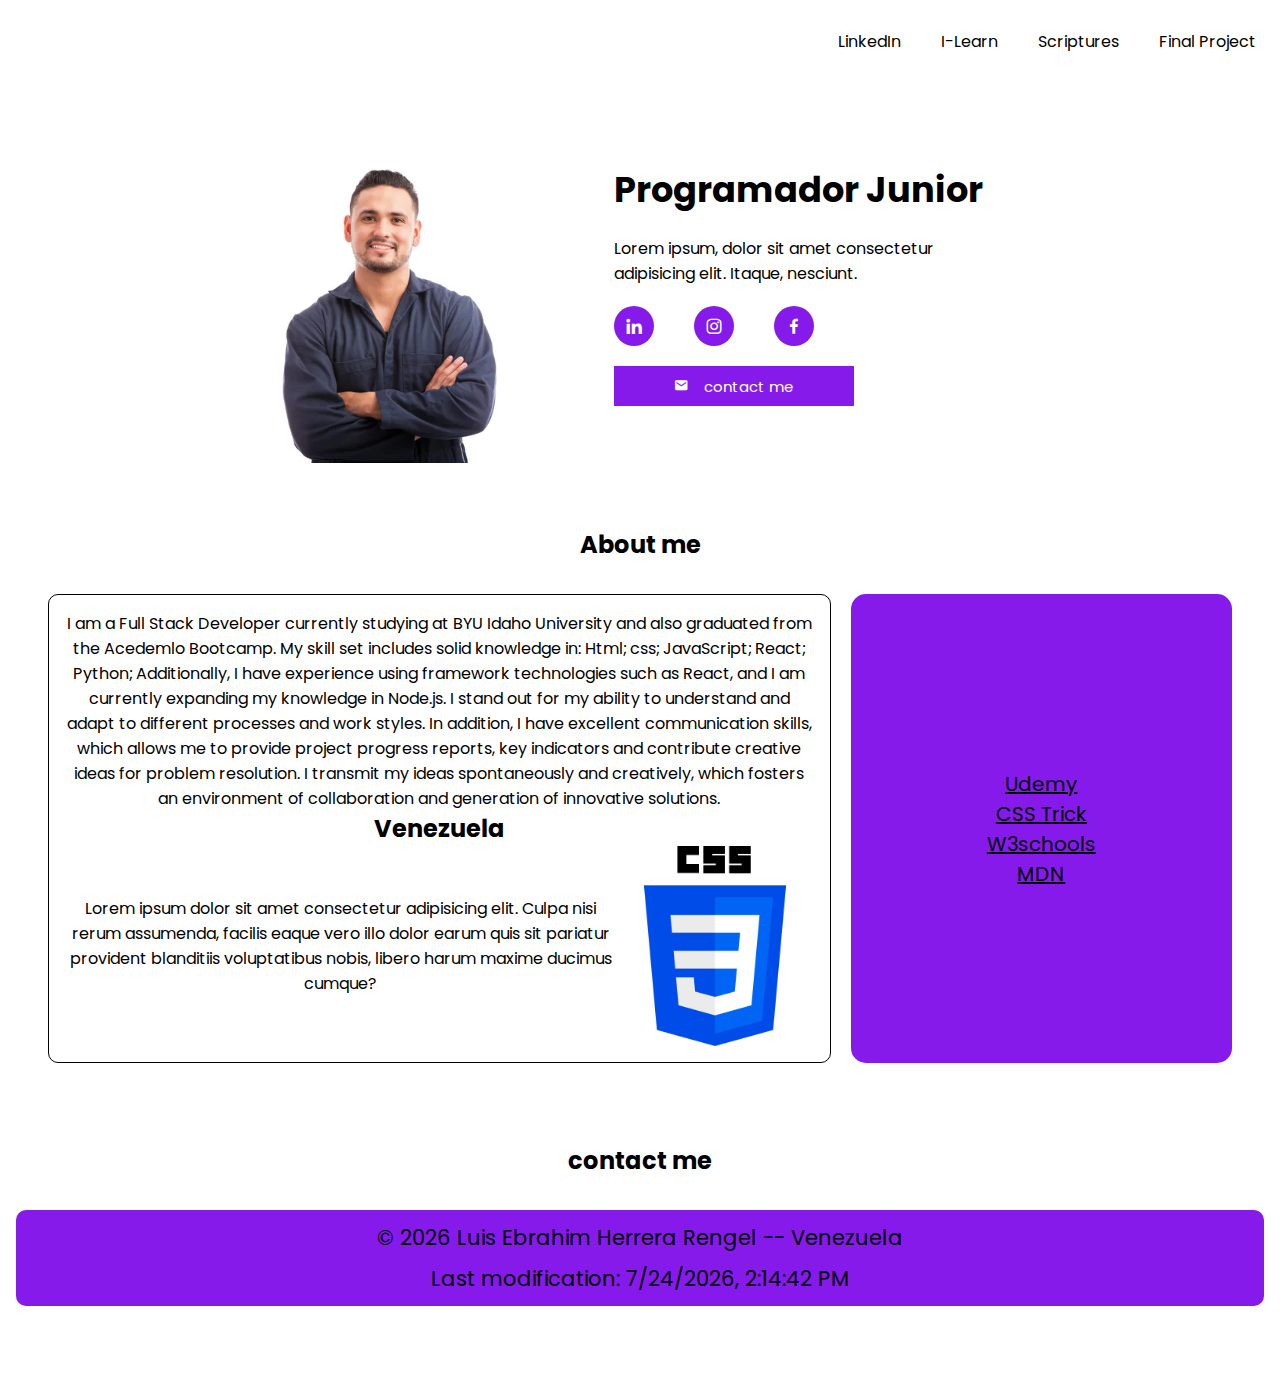
<file: index.html>
<!DOCTYPE html>
<html lang="en">
<head>
    <meta charset="UTF-8">
    <meta http-equiv="X-UA-Compatible" content="IE=edge">
    <meta name="viewport" content="width=device-width, initial-scale=1.0">
    <title>WDD 131 - Dynamic Web Fundamentals - Luis Herrera</title>
    <meta name="description" content="WDD 131 - Dynamic Web Fundamentals, Luis Herrera Rengel "> 
    <link rel="stylesheet" href="styles/base.css">
    <link href='https://unpkg.com/boxicons@2.1.2/css/boxicons.min.css' rel='stylesheet'>
    <script src="scripts/getdates.js" defer></script>
</head>
<body>
    <nav>
        <div id="icon-menu" class="icon-menu icon-menu-show">
            <i class='bx0 bx bx-menu'></i>
        </div>
        <ul id="menu">
            <li><a href="https://www.linkedin.com/in/luis-herrera-864839228/">LinkedIn</a></li>
            <li><a href="https://byui.instructure.com/.">I-Learn</a></li>
            <li><a href="https://www.churchofjesuschrist.org/study/scriptures/bofm/mosiah/2?lang=eng">Scriptures</a></li>
            <li><a href="#expereiencia">Final Project</a></li>
        </ul>
    </nav>

    <header>
        
        <section class="container-header">
            <div class="container-image"></div>
            <div class="container-title">
                <div class="text1">
                    <h1 class="title1">Programador Junior</h1>
                    <p>Lorem ipsum, dolor sit amet consectetur 
                        adipisicing elit. Itaque, nesciunt.
                    </p>
                </div>
                
                <div class="button-container">
                    <div class="circle-images"><i class='bx1 bx bxl-linkedin'></i></div>
                    <div class="circle-images"><i class='bx1 bx bxl-instagram'></i></div>
                    <div class="circle-images"><i class='bx1 bx bxl-facebook'></i></div>
                </div>
                <div class="box-button">
                    <button name="button"><i class='bx2 bx bxs-envelope'></i><a href="">contact me</a></button>
                </div>
            </div>
        </section>
    </header>

    <main>
        <section class="portafolio">
            <h2>About me</h2>
            <div class="container-imagen">
                <div class="images">
                    <div class="boxi1">
                        <p>I am a Full Stack Developer currently studying at BYU Idaho University and also graduated from the Acedemlo Bootcamp.

                            My skill set includes solid knowledge in:
                            Html;
                            css;
                            JavaScript;
                            React;
                            Python;
                            
                            Additionally, I have experience using framework technologies such as React, and I am currently expanding my knowledge in Node.js.
                            
                            I stand out for my ability to understand and adapt to different processes and work styles. In addition, I have excellent communication skills, which allows me to provide project progress reports, key indicators and contribute creative ideas for problem resolution. I transmit my ideas spontaneously and creatively, which fosters an environment of collaboration and generation of innovative solutions.</p>
                    </div>
                    <div class="boxi2">
                        <div class="conte-title">
                            <h2> Venezuela</h2>
                        </div>
                        <div class="conten-main">
                            <div class="conten-text">Lorem ipsum dolor sit amet consectetur adipisicing elit. Culpa nisi rerum assumenda, facilis eaque vero illo dolor earum quis sit pariatur provident blanditiis voluptatibus nobis, libero harum maxime ducimus cumque?</div>
                            <div class="conten-img"></div>
                        </div>
                    </div>
                </div>
                <div class="images1">
                    <ul>
                        <li><a href="https://www.udemy.com/">Udemy</a></li>
                        <li><a href="https://css-tricks.com/">CSS Trick</a></li>
                        <li><a href="https://www.w3schools.com/">W3schools</a></li>
                        <li><a href="https://developer.mozilla.org/es/docs/Web/CSS/border">MDN</a></li>
                      </ul>
                </div>
            </div>
        </section>
    </main>

    <footer>
        <section>
            <h2>contact me</h2>
            <div class="all-contac">
                <div class="copy"></div>
                <div class="copy2"></div>
            </div>

        </section>
    </footer>
</body>
</html>
</file>
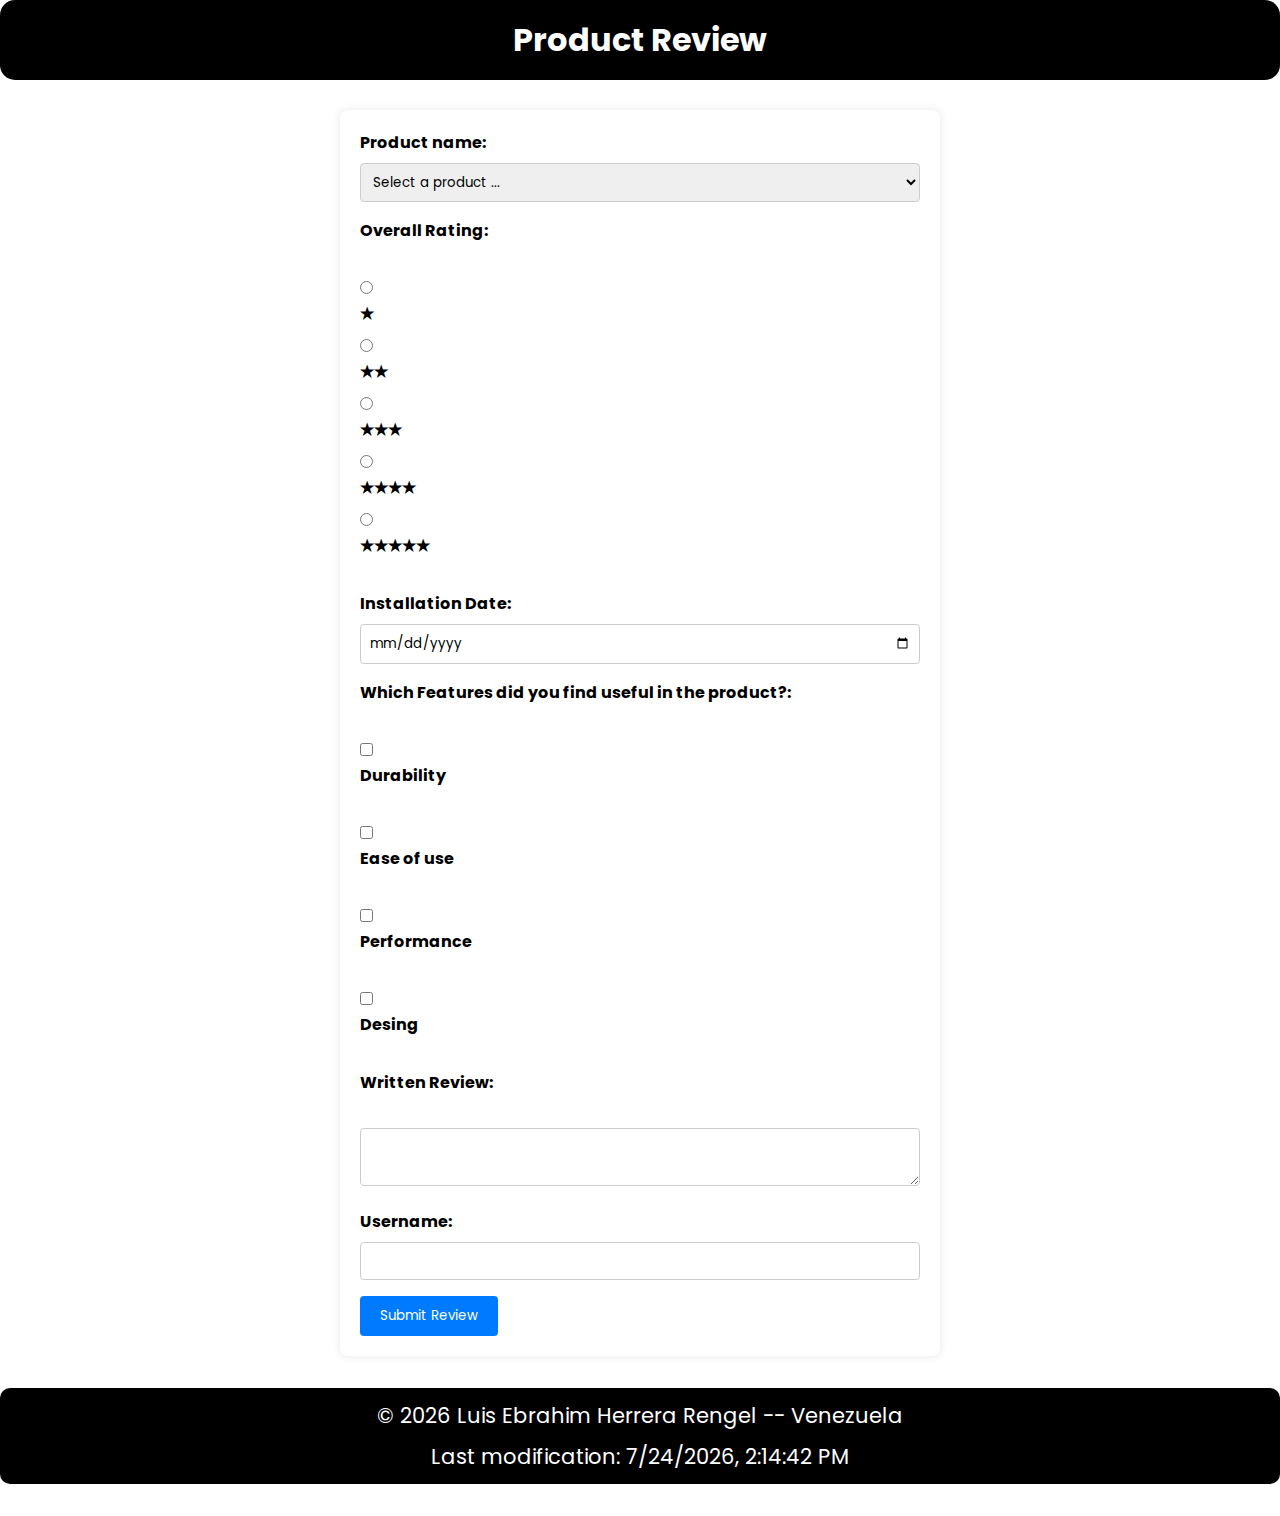
<file: form.html>
<!DOCTYPE html>
<html lang="en">
<head>
    <meta charset="UTF-8">
    <meta name="viewport" content="width=device-width, initial-scale=1.0">
    <title>WDD 131 - Form - Luis Herrera</title>
    <meta name="description" content="WDD 131 - Form, Luis Herrera Rengel ">
    <link rel="stylesheet" href="styles/form.css">
    <script src="scripts/form.js" defer></script>
</head>
<body> 
    <header>
        <h1>Product Review</h1>
    </header>  

    <main>
        <form action="review.html" method="get">
  
            <label for="producto">Product name:</label>
            <select id="producto" name="producto" required>
                <option value="" disabled selected>Select a product ...</option>
            </select>

            <label for="valoracion1">Overall Rating:</label><br>
            <input type="radio" id="valoracion1" name="valoracion" value="1" required>
            <label for="valoracion1">★</label>
            <input type="radio" id="valoracion2" name="valoracion" value="2">
            <label for="valoracion2">★★</label>
            <input type="radio" id="valoracion3" name="valoracion" value="3">
            <label for="valoracion3">★★★</label>
            <input type="radio" id="valoracion4" name="valoracion" value="4">
            <label for="valoracion4">★★★★</label>
            <input type="radio" id="valoracion5" name="valoracion" value="5">
            <label for="valoracion5">★★★★★</label><br>

            <label for="fecha">Installation Date:</label>
            <input type="date" id="fecha" name="fecha" required><br>

            <label>Which Features did you find useful in the product?:</label><br>
            <input type="checkbox" id="feature1" name="features" value="feature1">
            <label for="feature1">Durability</label><br>
            <input type="checkbox" id="feature2" name="features" value="feature2">
            <label for="feature2">Ease of use </label><br>

            <input type="checkbox" id="feature3" name="features" value="feature2">
            <label for="feature3">Performance </label><br>

            <input type="checkbox" id="feature4" name="features" value="feature2">
            <label for="feature4">Desing  </label><br>

            <!-- Add more features as needed -->
            <label for="review">Written Review:</label><br>

            <textarea id="review" name="review"></textarea><br>
            <label for="username">Username:</label>
            <input type="text" id="username" name="username"><br>

            <input type="submit" value="Submit Review">
        </form>
            
    </main>

    <footer>
            <div class="all-contac">
                <div class="copy"></div>
                <div class="copy2"></div>
            </div>
    </footer>
</body>
</html>
</file>
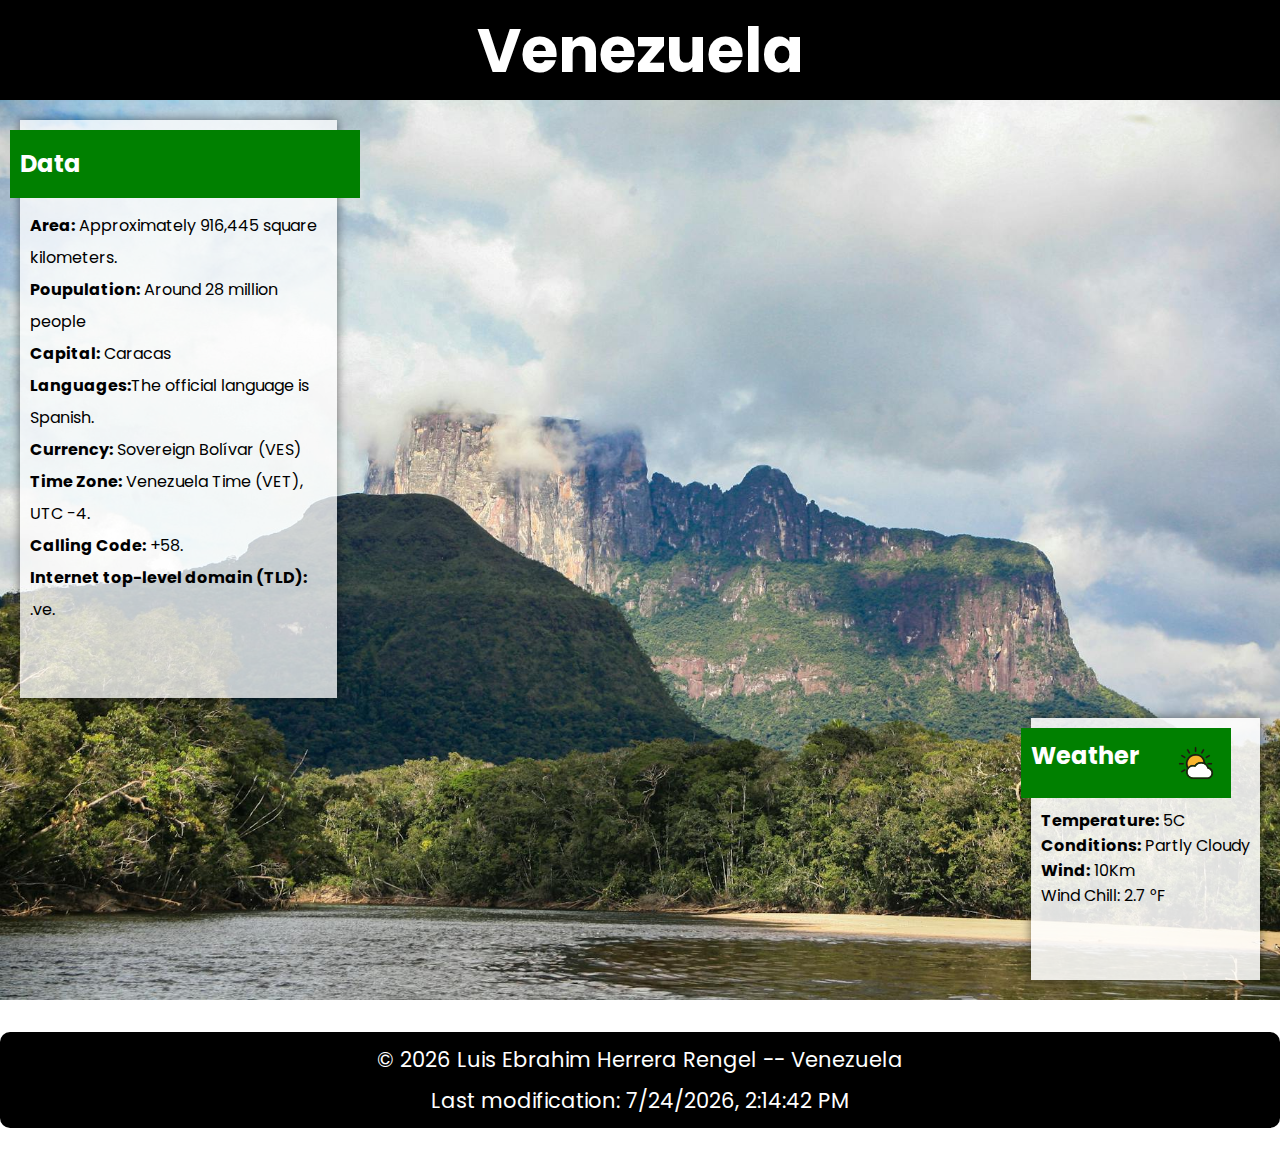
<file: place.html>
<!DOCTYPE html>
<html lang="en">
<head>
    <meta charset="UTF-8">
    <meta name="viewport" content="width=device-width, initial-scale=1.0">
    <title>Place WDD131</title>
    <meta name="description" content="">
    <meta name="author" content="Luis Herrera" />
    <link rel="stylesheet" href="styles/place-large.css">
    <link rel="stylesheet" href="styles/place.css">
    <link href='https://unpkg.com/boxicons@2.1.2/css/boxicons.min.css' rel='stylesheet'>
    <script src="scripts/place.js" defer></script>
</head>
<body>
    <header class="header-background">
        <section class="title">
            <h1>Venezuela</h1>
        </section>

        <picture>
            <source media="(max-width: 1200px)" srcset="pexels-frank-araujo-large">
            <source srcset="medium.jpg" media="(min-width: 800px)">
            <source srcset="small.jpg" media="(min-width: 400px)">
          </picture>
    </header>

    <main>
        <picture>
            <source media="(max-width: 600px)" srcset="images/pexels-frank-araujo-small.jpg">
            <source media="(max-width: 900px)" srcset="images/pexels-frank-araujo-medium.jpg">
            <source srcset="images/pexels-frank-araujo-large.jpg">
            <img class="imagen-background" src="images/pexels-frank-araujo-medium.jpg" alt="Descripción de la imagen">
        </picture>
        
        <section class="container">
            <div class="data">
                <div class="title-data">
                    <h2>Data</h2>
                </div>

                <div class="list-container-data">
                    <ul>
                        <li><span>Area:</span> Approximately 916,445 square kilometers.</li>
                        <li><span>Poupulation:</span> Around 28 million people</li>
                        <li><span>Capital:</span> Caracas</li>
                        <li><span>Languages:</span>The official language is Spanish.</li>
                        <li><span>Currency:</span> Sovereign Bolívar (VES)</li>
                        <li><span>Time Zone:</span> Venezuela Time (VET), UTC -4.</li>
                        <li><span>Calling Code:</span> +58.</li>
                        <li><span>Internet top-level domain (TLD):</span> .ve. </li>
                    </ul>
                </div>
            </div>

            <div class="weather">
                <div class="title-weather">
                    <h2>Weather</h2>
                    <?xml version="1.0" ?><svg class="svg-cli" viewBox="0 0 500 500" xmlns="http://www.w3.org/2000/svg"><defs><style>.cls-1{fill:#f8b62d;}.cls-1,.cls-2{stroke:#231815;stroke-miterlimit:10;}.cls-2,.cls-4{fill:#231815;}.cls-3{fill:#fff;}</style></defs><title/><g data-name="图层 1" id="图层_1"><path class="cls-1" d="M236.75,272.11A82.26,82.26,0,0,1,316,241.64a76.19,76.19,0,0,1,10.36,2.59,82.65,82.65,0,0,0-64.92-68.08C228.11,169.4,193.17,185,175.64,214a83,83,0,0,0-4.41,76.58c.47-.46.94-.92,1.42-1.37A70.52,70.52,0,0,1,236.75,272.11Z"/><path class="cls-2" d="M171.23,290.58A83,83,0,0,1,175.64,214c17.54-28.95,52.48-44.6,85.76-37.86a82.65,82.65,0,0,1,64.92,68.08,78.27,78.27,0,0,1,15.84,7.19,98,98,0,0,0-63.86-86.09c-37.69-13.82-81.9-1.62-107.27,29.43-25,30.6-29.26,74.3-10,108.8A67.76,67.76,0,0,1,171.23,290.58Z"/><path class="cls-2" d="M253.07,131.54V97.89c0-9.65-15-9.67-15,0v33.65C238.07,141.19,253.07,141.21,253.07,131.54Zm-7.5-33.65v0Z"/><path class="cls-2" d="M176.66,152.05c4.83,8.36,17.79.81,13-7.57l-16.83-29.15c-4.83-8.36-17.79-.81-13,7.57Zm6.48-3.79-16.83-29.15Z"/><path class="cls-2" d="M141.22,187.49l-29.15-16.83c-8.37-4.84-15.94,8.12-7.57,13l29.15,16.83C142,205.28,149.59,192.32,141.22,187.49Zm-32.93-10.35L137.44,194Z"/><path class="cls-2" d="M87.06,263.9h33.65c9.65,0,9.67-15,0-15H87.06C77.4,248.9,77.39,263.9,87.06,263.9Zm33.65-7.5h0Z"/><path class="cls-2" d="M112.08,342.13l29.15-16.83c8.36-4.83.81-17.79-7.57-13l-29.15,16.83C96.15,334,103.69,347,112.08,342.13Zm25.36-23.3-29.15,16.83Z"/><path class="cls-2" d="M370.42,263.9h33.65c9.65,0,9.67-15,0-15H370.42C360.77,248.9,360.75,263.9,370.42,263.9Zm0-7.5h0Z"/><path class="cls-2" d="M357.48,200.44l29.15-16.83c8.36-4.83.81-17.79-7.57-13l-29.15,16.83C341.55,192.32,349.1,205.28,357.48,200.44Zm25.36-23.3L353.7,194Z"/><path class="cls-2" d="M314.47,152.05l16.83-29.15c4.84-8.37-8.12-15.94-13-7.57l-16.83,29.15C296.68,152.86,309.64,160.42,314.47,152.05Zm10.35-32.93L308,148.27Z"/><path class="cls-2" d="M377.25,293.37c.54,1.41,1.05,2.84,1.51,4.29a7.08,7.08,0,0,1,.16,4.09,51.75,51.75,0,0,1-17.73,100.37H220.54a62.23,62.23,0,0,1-55-91.35c-1-1.44-1.95-2.9-2.86-4.4-.56-.93-1.1-1.87-1.62-2.81a71.25,71.25,0,0,0-9.23,48,69.75,69.75,0,0,0,38.58,51.19c11.68,5.47,23.78,6.86,36.45,6.86H350.31c9.8,0,19.5.28,29-2.82,24.63-8.06,41.85-31.83,41.13-57.87A59.93,59.93,0,0,0,377.25,293.37Z"/><path class="cls-2" d="M220.54,277.65a62.16,62.16,0,0,1,19.18,3,73.75,73.75,0,0,1,87.48-28.16,82.09,82.09,0,0,0-.89-8.29A76.19,76.19,0,0,0,316,241.64a82.26,82.26,0,0,0-79.21,30.47c1.67.38,3.32.82,5,1.33l-8.47,3.45q1.68-2.46,3.5-4.78a70.52,70.52,0,0,0-64.11,17.1c-.48.45-1,.91-1.42,1.38a78.51,78.51,0,0,0,3.63,7.06A62.05,62.05,0,0,1,220.54,277.65Z"/><path class="cls-2" d="M241.72,273.44c-1.65-.51-3.3-.95-5-1.33q-1.82,2.32-3.5,4.78Z"/><path class="cls-2" d="M342.22,260.28A74,74,0,0,1,369,292.76a7.49,7.49,0,0,1,4.52-.35c1.26.27,2.5.6,3.73,1a83.68,83.68,0,0,0-35.1-42c.1,1.65.17,3.31.18,5C342.32,257.7,342.28,259,342.22,260.28Z"/><path class="cls-2" d="M369,292.76a73,73,0,0,1,2.53,6.89,51.3,51.3,0,0,1,7.39,2.1,7.08,7.08,0,0,0-.16-4.09c-.46-1.45-1-2.87-1.51-4.29-1.23-.35-2.47-.68-3.73-1A7.49,7.49,0,0,0,369,292.76Z"/><path class="cls-2" d="M342.33,256.4c.06-8.29-11-9.46-14.15-3.5a73.42,73.42,0,0,1,13.39,7A7.44,7.44,0,0,0,342.33,256.4Z"/><path class="cls-2" d="M342.22,260.28c.06-1.29.11-2.59.12-3.89a7.44,7.44,0,0,1-.77,3.46Z"/><path class="cls-2" d="M165.54,310.77a62.36,62.36,0,0,1,9.32-13.13,78.51,78.51,0,0,1-3.63-7.06,67.76,67.76,0,0,0-10.17,13c.53.94,1.06,1.88,1.62,2.81C163.59,307.87,164.56,309.33,165.54,310.77Z"/><path class="cls-2" d="M327.21,252.51l1,.38c3.17-6,14.22-4.79,14.15,3.5,0-1.67-.08-3.33-.18-5a78.27,78.27,0,0,0-15.84-7.19A82.09,82.09,0,0,1,327.21,252.51Z"/><path class="cls-3" d="M405.36,347.5c1,19.06-10.19,37.28-28.18,44.17-8.12,3.11-16.25,2.95-24.71,2.95H237c-5.48,0-11,.05-16.45,0a54.71,54.71,0,0,1-50-77.11,53.89,53.89,0,0,1,6-10.38c.78-1.05,1.59-2.06,2.44-3,14.38-16.69,37.56-22.69,58.65-16.18,3.34,1,6.63-.74,8.47-3.45,14.64-21.53,41.42-33.13,67.15-28.1a66.85,66.85,0,0,1,13.82,4.31c.87.38,1.73.77,2.57,1.18s1.94,1,2.89,1.49a67,67,0,0,1,31.6,38.11,6.37,6.37,0,0,0,5.31,5.44C388.93,311.09,404.25,327.28,405.36,347.5Z"/><path class="cls-4" d="M378.92,301.75a51.75,51.75,0,0,1-17.73,100.37H220.54a62.24,62.24,0,1,1,19.18-121.44,73.75,73.75,0,0,1,87.48-28.16l1,.38a72.34,72.34,0,0,1,13.39,7c.22.14.44.28.65.43A73.93,73.93,0,0,1,369,292.77c.95,2.24,1.8,4.54,2.53,6.89A50.84,50.84,0,0,1,378.92,301.75Zm-1.74,89.92c18-6.89,29.22-25.11,28.18-44.17-1.11-20.22-16.43-36.41-35.82-40.61a6.37,6.37,0,0,1-5.31-5.44,67,67,0,0,0-31.6-38.11c-1-.52-1.91-1-2.89-1.49s-1.7-.8-2.57-1.18a66.85,66.85,0,0,0-13.82-4.31c-25.73-5-52.51,6.57-67.15,28.1-1.84,2.71-5.13,4.48-8.47,3.45-21.09-6.51-44.27-.51-58.65,16.18-.85,1-1.66,2-2.44,3a53.89,53.89,0,0,0-6,10.38,54.71,54.71,0,0,0,50,77.11c5.48.05,11,0,16.45,0H352.47C360.93,394.62,369.06,394.78,377.18,391.67Z"/></g></svg>
                </div>

                <div class="list-container-weather">
                    <ul>
                        <li><span>Temperature:</span> 5C</li>
                        <li><span>Conditions:</span> Partly Cloudy </li>
                        <li><span>Wind:</span> 10Km </li>
                        <li id="wind-chill"></li>
                    </ul>
                </div>

            </div>
        </section>
    </main>

    <footer>
        <section>
            <div class="all-contac">
                <div class="copy"></div>
                <div class="copy2"></div>
            </div>

        </section>
    </footer>
</body>
</html>
</file>
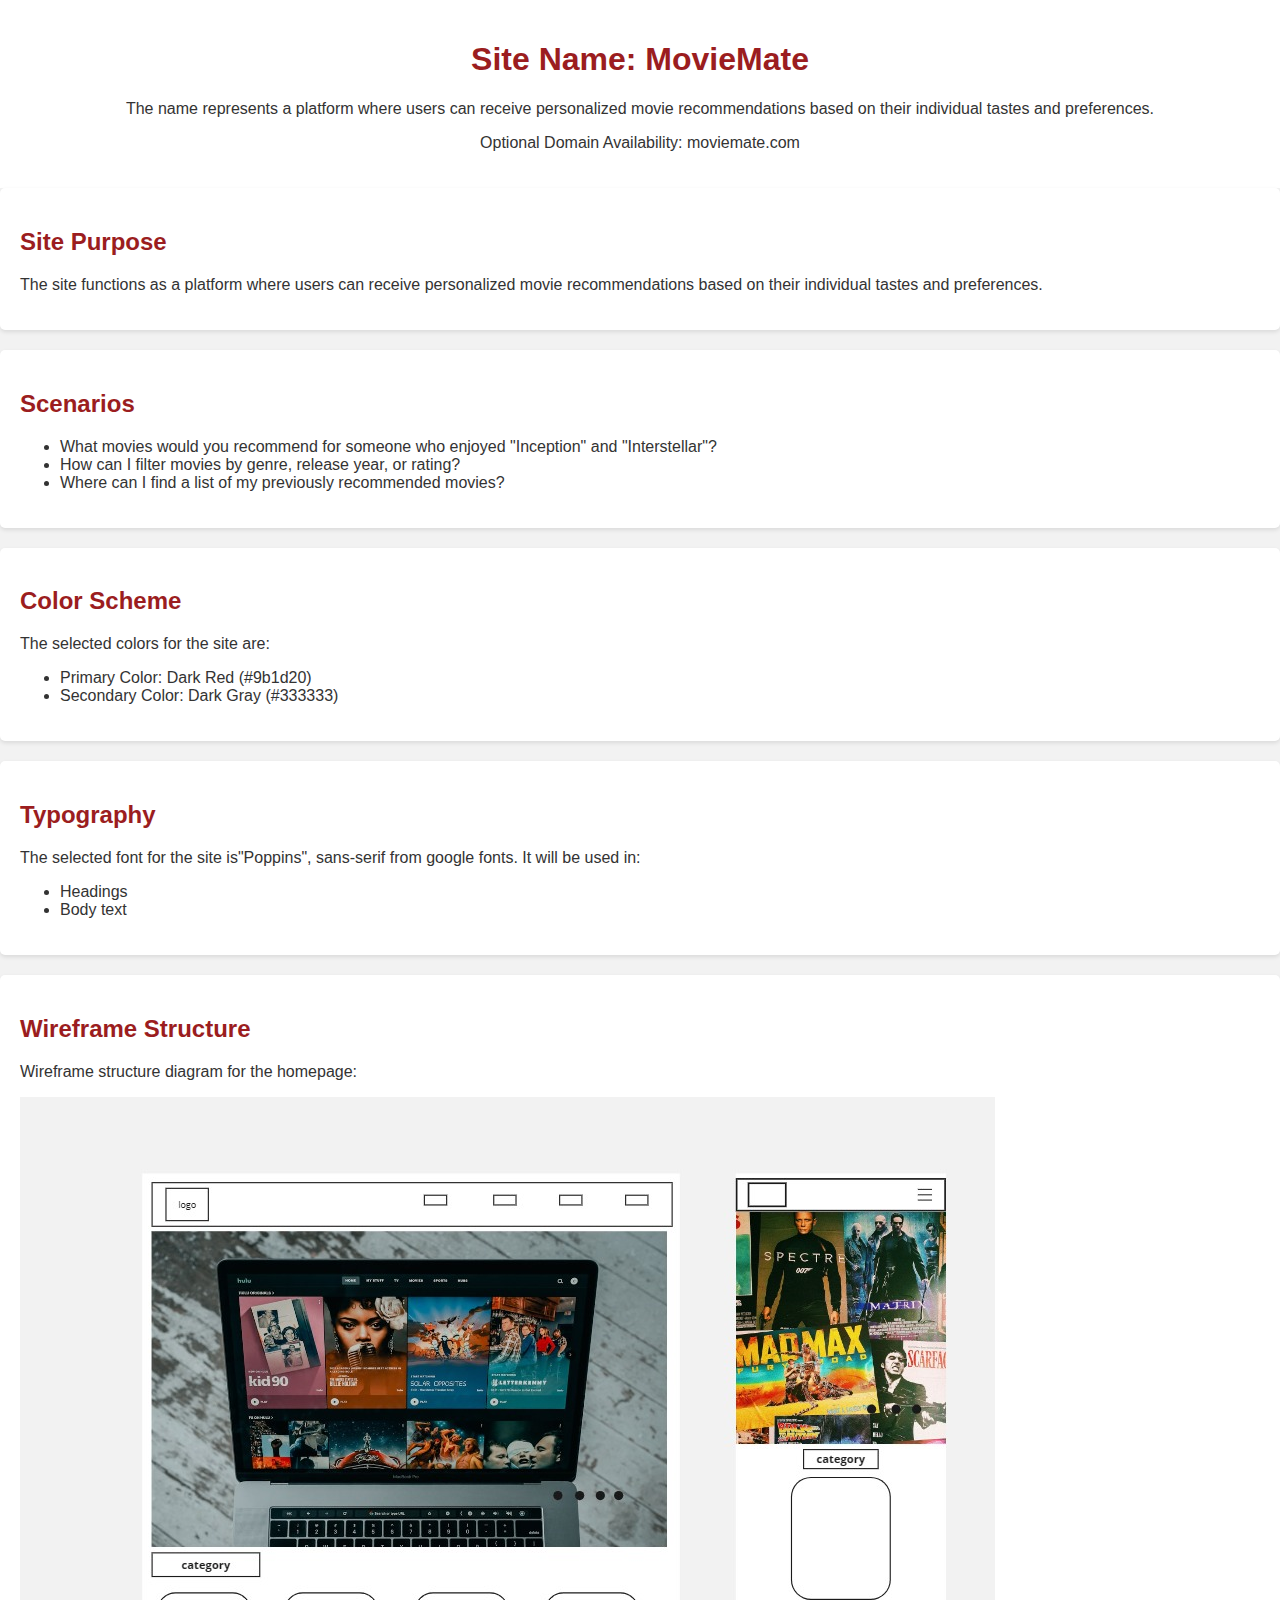
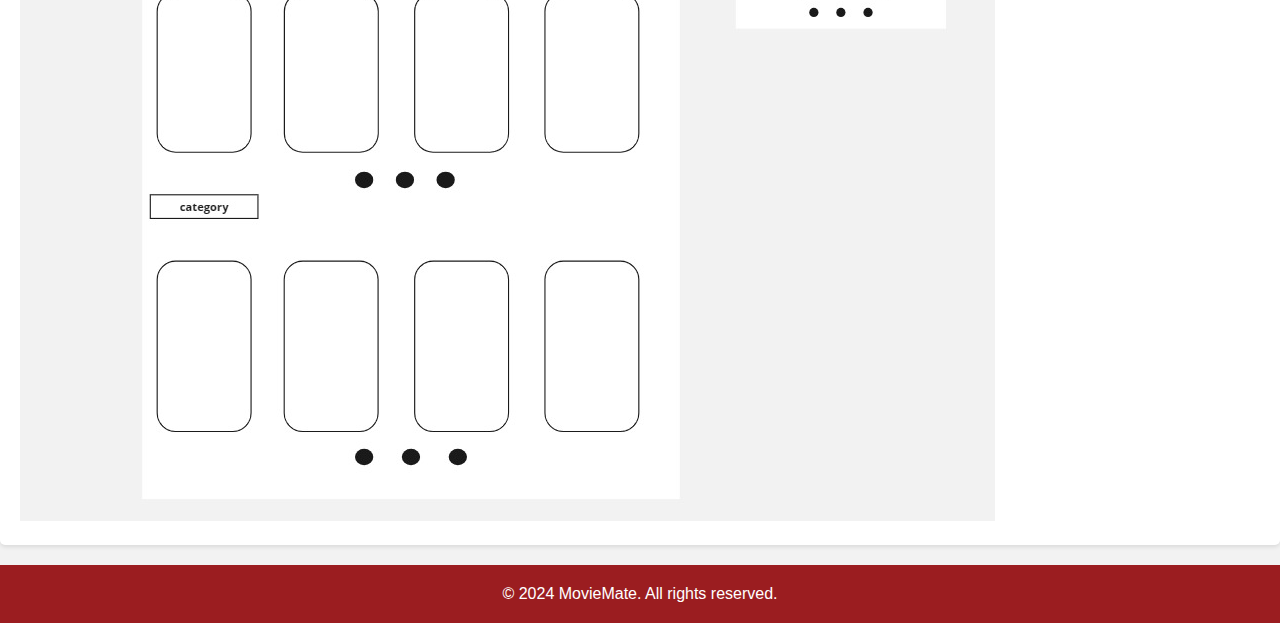
<file: siteplan.html>
<!DOCTYPE html>
<html lang="en">
<head>
    <meta charset="UTF-8">
    <meta name="viewport" content="width=device-width, initial-scale=1.0">
    <title>Site Plan - Movie Platform</title>
    <link rel="stylesheet" href="styles/siteplan.css">
</head>
<body>
    <header>
        <h1>Site Name: MovieMate</h1>
        <p>The name represents a platform where users can receive personalized movie recommendations based on their individual tastes and preferences.</p>
        <p>Optional Domain Availability: moviemate.com</p>
    </header>

    <section id="purpose">
        <h2>Site Purpose</h2>
        <p>The site functions as a platform where users can receive personalized movie recommendations based on their individual tastes and preferences.</p>
    </section>

    <section id="scenarios">
        <h2>Scenarios</h2>
        <ul>
            <li>What movies would you recommend for someone who enjoyed "Inception" and "Interstellar"?</li>
            <li>How can I filter movies by genre, release year, or rating?</li>
            <li>Where can I find a list of my previously recommended movies?</li>
        </ul>
    </section>

    <section id="color-scheme">
        <h2>Color Scheme</h2>
        <p>The selected colors for the site are:</p>
        <ul>
            <li>Primary Color: Dark Red (#9b1d20)</li>
            <li>Secondary Color: Dark Gray (#333333)</li>
        </ul>
    </section>

    <section id="typography">
        <h2>Typography</h2>
        <p>The selected font for the site is"Poppins", sans-serif from google fonts. It will be used in:</p>
        <ul>
            <li>Headings</li>
            <li>Body text</li>
        </ul>
    </section>

    <section id="wireframe">
        <h2>Wireframe Structure</h2>
        <p>Wireframe structure diagram for the homepage:</p>
        <img src="images/MovieMate.jpg" alt="moviemate">
    </section>

    <footer>
        <p>&copy; 2024 MovieMate. All rights reserved.</p>
    </footer>
</body>
</html>
</file>
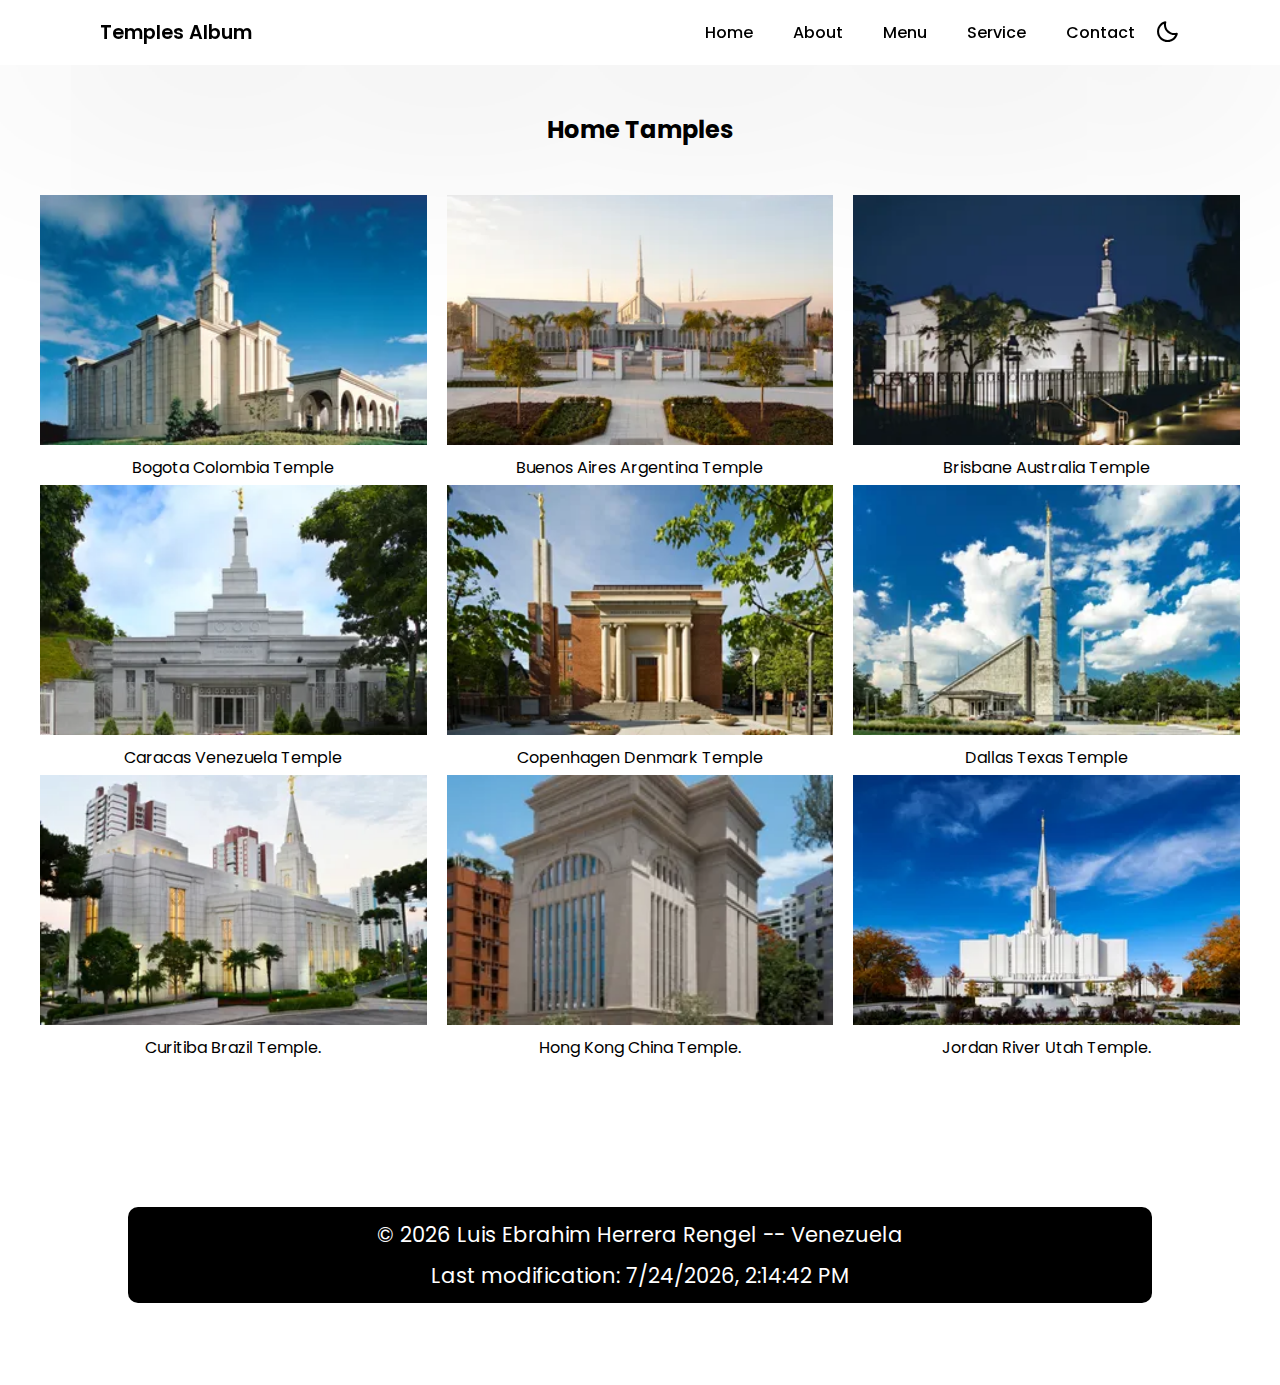
<file: temples.html>
<!DOCTYPE html>
<html lang="en">
<head>
    <meta charset="UTF-8">
    <meta name="viewport" content="width=device-width, initial-scale=1.0">
    <title>Temples WDD131</title>
    <meta name="description" content="skill set for creating responsive web pages, including mastering CSS for media queries and understanding the principles of responsive design.">
    <meta name="author" content="Luis Herrera" />
    <link rel="stylesheet" href="styles/temples.css">
    <link rel="stylesheet" href="styles/temples-large.css">
    <link href='https://unpkg.com/boxicons@2.1.2/css/boxicons.min.css' rel='stylesheet'>
    <script src="scripts/temples.js" defer></script>
<body>

    <header>
        <a href="#" class="logo">Temples Album </a>
        <i class='bx bx-menu' id="menu-icon"></i>

        <ul class="navbar">
            <li><a href="#home">Home</a></li>
            <li><a href="#about">About</a></li>
            <li><a href="#menu">Menu</a></li>
            <li><a href="#service">Service</a></li>
            <li><a href="#contact">Contact</a></li>
            <!-- Dark Mode -->
            <div class="bx bx-moon" id="darkmode"></div>
        </ul>
    </header>

    <main>
        <h2>Home Tamples</h2>

        <div class="box-father">
            <div class="children">
                <div class="image image-1"></div>
                <p>Bogota Colombia Temple</p>
            </div>
            <div class="children">
                <div class="image image-2"></div>
                <p>Buenos Aires Argentina Temple</p>
            </div>
            <div class="children">
                <div class="image image-3"></div>
                <p>Brisbane Australia Temple</p>
            </div>
            <div class="children">
                <div class="image image-4"></div>
                <p>Caracas Venezuela Temple</p>
            </div>
            <div class="children">
                <div class="image image-5"></div>
                <p>Copenhagen Denmark Temple</p>
            </div>
            <div class="children">
                <div class="image image-6"></div>
                <p>Dallas Texas Temple</p>
            </div>
            <div class="children">
                <div class="image image-7"></div>
                <p>Curitiba Brazil Temple.</p>
            </div>
            <div class="children">
                <div class="image image-8"></div>
                <p>Hong Kong China Temple.</p>
            </div>
            <div class="children">
                <div class="image image-9"></div>
                <p>Jordan River Utah Temple.</p>
            </div>
            
        </div>
    </main>

    <footer>
        <section>
            <div class="all-contac">
                <div class="copy"></div>
                <div class="copy2"></div>
            </div>

        </section>
    </footer>
    
</body>
</html>
</file>
<file: styles/base.css>
@import url('https://fonts.googleapis.com/css2?family=Barlow+Semi+Condensed:ital,wght@0,500;1,500&family=League+Spartan:wght@400;500;700&family=Montserrat:wght@500&family=Outfit:wght@400;700&family=Poppins:ital,wght@0,300;0,500;1,400&family=Rubik:wght@300;400;500&display=swap');
*{
    margin: 0;
    padding: 0;
    box-sizing: border-box;
    font-family: "Poppins", sans-serif;
}
body{
    margin: 2em auto;
    padding: 1em;
}

header{
    display: flex;
    flex-direction: column;
}
.bx0{
    font-size: 30px;
}
.icon-menu{
    display: none;
    cursor: pointer;
}
.icon-menu-show{
    display: block;
}

nav ul{
    background-color: #fff;
    position: fixed;
    top: 0;
    width: 100%;
    display: flex;
    justify-content: flex-end;
    align-items: center;
    list-style: none;
    height: 80px;
}


nav ul li{
    margin-right: 40px;
}

nav ul li a{
    text-decoration: none;
    font-size: 16px;
    color: #000;
    transition: color 0.5s;
}

nav ul li a:hover{
    color: #861aeb;
}
header{
    margin-top: 5em;
}
.container-header{
    display: flex;
    justify-content: center;
    gap: 3em;
}
  
.container-image{
    width: 300px;
    height: 300px;
    background-image:url(../images/foto-perfil.jpg);
    background-size: cover;
    background-position: center;
    background-repeat: no-repeat;
}

.container-title{
    display: flex;
    flex-direction: column;
    gap: 20px;
}

.text1{
    width: 400px;
}

.title1{
    font-size: 2.2em;
    margin-bottom: 20px;
}

.button-container{
    display: flex;
    justify-content: space-between;
    width: 200px;
}

.bx1{
    font-size: 20px;
    border-radius: 50%;
    padding: 10px;
    color: #fff;
    background-color: #861aeb;
}



button{
    width: 240px;
    height: 40px;
    border-bottom: none;
    border: none;
    background-color: #861aeb;

}
.bx2 {
    color: #fff;
    font-size: 15px;
    margin-right: 15px;
}

button a{
    text-decoration: none;
    font-size: 15px;
    color: #fff;
}

/*---------------------main--------------------*/
main{
    margin: 1em;
    padding: 1em;
}

h2{
    text-align: center;
}

.portafolio{
    margin-top: 2em;
}

.container-imagen{
    display: grid;
    margin: 2em auto;
    max-width: 1200px;
    grid-template-columns:  repeat(3, 1fr);
    grid-auto-rows: minmax(250px, auto);
    gap: 20px;
    text-align: center;
}

.images{
    background-size: cover ;
    background-position: center;
    background-repeat: no-repeat;
}

.images:nth-child(1){
    border: 1px solid #000;
    border-radius: 10px;
    grid-column: 1/3;
    padding: 1em;
    gap: 30px;
}
.images:nth-child(2){
    background-color: aqua;
    width: 300px;
}
.boxi2{
    display: flex;
    flex-direction: column;
}
.conten-main{
    display: flex;
    justify-content: center;
    align-items: center;
}
.conten-img{
    width: 600px;
    height: 200px;
    background-image: url(../images/css-3.png);
    background-size: cover;
    background-position: center;
    background-repeat: no-repeat;
    
}
.images1{
    background-color: #861aeb;
    display: flex;
    justify-content: center;
    align-items: center;
    border-radius: 15px;
}
.images1, ul, li, a{
    margin: 0;
    padding: 0;
    list-style: none;
    font-size: 20px;
    color: #000;
}

footer{
    margin: 2em auto ;
}

.all-contac{
    margin: 2em auto;
    padding: 12px;
    display: flex;
    flex-direction: column;
    justify-content: center;
    align-items: center;
    background-color: #861aeb;
    gap: 10px;
    border-radius: 10px;
}
.copy, .copy2{
    font-size: 21px;
}
</file>
<file: styles/form.css>
@import url('https://fonts.googleapis.com/css2?family=Barlow+Semi+Condensed:ital,wght@0,500;1,500&family=League+Spartan:wght@400;500;700&family=Montserrat:wght@500&family=Outfit:wght@400;700&family=Poppins:ital,wght@0,300;0,500;1,400&family=Rubik:wght@300;400;500&display=swap');
*{
    margin: 0;
    padding: 0;
    font-family: "Poppins", sans-serif;
    box-sizing: border-box;
    text-decoration: none;
}

header{
    width: 100%;
    height: 80px;
    background-color: #000;
    color: #fff;
    display: flex;
    justify-content: center;
    align-items: center;
    margin-bottom: 30px;
    border-radius: 15px;
}

form {
    max-width: 600px;
    margin: 0 auto;
    background-color: #fff;
    padding: 20px;
    border-radius: 8px;
    box-shadow: 0 0 10px rgba(0, 0, 0, 0.1);
    
  }
  
  label {
    display: block;
    margin-bottom: 8px;
    font-weight: bold;
  }
  
  input[type="text"],
  input[type="date"],
  select,
  textarea {
    width: 100%;
    padding: 8px;
    margin-bottom: 16px;
    border: 1px solid #ccc;
    border-radius: 4px;
    box-sizing: border-box;
  }
  
  input[type="radio"],
  input[type="checkbox"] {
    margin-right: 8px;
  }
  
  input[type="submit"] {
    background-color: #007bff;
    color: #fff;
    border: none;
    padding: 10px 20px;
    border-radius: 4px;
    cursor: pointer;
  }
  
  input[type="submit"]:hover {
    background-color: #0056b3;
  }







/*-----------------footer---------------*/
.all-contac{
    margin: 2em auto;
    padding: 12px;
    display: flex;
    flex-direction: column;
    justify-content: center;
    align-items: center;
    background-color: #000;
    gap: 10px;
    border-radius: 10px;
    color: #fff;
}
.copy, .copy2{
    font-size: 21px;
}
</file>
<file: styles/place-large.css>
@import url('https://fonts.googleapis.com/css2?family=Barlow+Semi+Condensed:ital,wght@0,500;1,500&family=League+Spartan:wght@400;500;700&family=Montserrat:wght@500&family=Outfit:wght@400;700&family=Poppins:ital,wght@0,300;0,500;1,400&family=Rubik:wght@300;400;500&display=swap');

*{
    margin: 0;
    padding: 0;
    font-family: "Poppins", sans-serif;
    box-sizing: border-box;
    scroll-behavior: smooth;
    scroll-padding-top: 2rem;
    list-style: none;
    text-decoration: none;
}
header{
    width: 100%;
}

.title{
    width: 100%;
    height: 100px;
    display: flex;
    justify-content: center;
    align-items: center;
    font-size: 1.9rem;
    background-color: #000;
    color: #fff;
}
  
  .header-background img {
    max-width: 100%;
  }
/*------------------main--------------------*/

.imagen-background{
    display: none;
}

.container{
    display: grid;
    height: 100vh;
    grid-template-columns: 1fr 1fr 1fr;
    grid-row: 1fr 1fr;
    gap: 20px;
    padding: 20px;
    background-image: url('../images/pexels-frank-araujo-large.jpg');
    background-size: cover; /* Cubre todo el contenedor */
    background-position: center; /* Centra la imagen */
    background-repeat: no-repeat; /* No se repite la imagen */

}

.data {
    padding: 10px;
    grid-column: 1/2;
    grid-row: 1/2;
    background-color: rgba(255, 255, 255, 0.76);
    display: flex;
    flex-direction: column;
    justify-self: start;
    line-height: 2;
    box-shadow: 0 0 10px rgba(0, 0, 0, 0.5);
    position: relative;
  }
  .data span{
    font-weight: bold;
  }
  .title-data{
    width: 350px;
    padding: 10px;
    background-color: green;
    position: absolute;
    left: -10px;
    color: #fff;
  }
.list-container-data{
    margin-top: 80px;
}
  
.weather {
    padding: 10px;
    grid-column: 4/4;
    grid-row: 2/3;
    background-color: rgba(255, 255, 255, 0.87);
    display: flex;
    flex-direction: column;
    justify-self: start;
    position: relative;
    box-shadow: 0 0 10px rgba(0, 0, 0, 0.5);
  }
.weather span{
    font-weight: bold;
}
.title-weather{
    display: flex;
    justify-content: space-between;
    width: 210px;
    padding: 10px;
    background-color: green;
    position: absolute;
    left: -10px;
    color: #fff;
}
.title-weather .svg-cli{
    width: 50px;
    height: 50px;
}

.list-container-weather{
    margin-top: 80px;
}


  /*--------------footer------------------*/

.all-contac{
    margin: 2em auto;
    padding: 12px;
    display: flex;
    flex-direction: column;
    justify-content: center;
    align-items: center;
    background-color: black;
    gap: 10px;
    border-radius: 10px;
    color: white;
}
.copy, .copy2{
    font-size: 21px;
}
</file>
<file: styles/place.css>
@media(max-width: 921px){
    .imagen-background{
        display: block;
    }
    .container {
        grid-template-columns: 1fr; 
        background-color: #fff;
        background-image: none
    }

    .data, .weather {
        grid-column: auto; 
        width: 100%; 
        text-align: center;
    }

    .title-data, .title-weather {
        width: 100%; 
        max-width: none; 
        margin-left: 0; 
        margin-right: 0; 
    }

    .copy, .copy2{
        font-size: 15px;
    }
}
</file>
<file: styles/siteplan.css>
body {
    font-family: 'Open Sans', sans-serif;
    background-color: #f2f2f2; 
    color: #333; 
    margin: 0;
    padding: 0;
}

h1, h2 {
    color: #9b1d20; 
}


header {
    background-color: #fff; 
    padding: 20px;
    text-align: center;
}


section {
    padding: 20px;
    margin-bottom: 20px;
    background-color: #fff; 
    border-radius: 5px;
    box-shadow: 0 2px 4px rgba(0, 0, 0, 0.1); 
}


footer {
    background-color: #9b1d20; 
    color: #fff; 
    text-align: center;
    padding: 20px;
}

footer p {
    margin: 0;
}
</file>
<file: styles/temples.css>
@media(max-width: 921px){
    header{
        padding: 14px 41px;
    }
    :root{
        --big-font: 3rem;
        --h2-font: 1.7rem;
    }
}

@media(max-width: 768px){
    section{
        padding: 50px 8%;
    }
    #menu-icon{
        display: inline-block;
        color: #000;
    }
    header .navbar{
        position: absolute;
        top: -400px;
        left: 0;
        right: 0;
        display: flex;
        flex-direction: column;
        text-align: center;
        background: var(--bg-color);
        box-shadow: 0 4px 4px rgb(0 0 0 / 10%);
        transition: 0.3 ease;
    }
    .navbar.active{
        top: 100%;
    }
    .navbar a{
        padding: 1.5rem;
        display: block;
        background-color: var(--bg-color);
    }
    #darkmode{
        position: absolute;
        top: 1.4rem;
        right: 2rem;
    }
}
</file>
<file: styles/temples-large.css>
@import url('https://fonts.googleapis.com/css2?family=Barlow+Semi+Condensed:ital,wght@0,500;1,500&family=League+Spartan:wght@400;500;700&family=Montserrat:wght@500&family=Outfit:wght@400;700&family=Poppins:ital,wght@0,300;0,500;1,400&family=Rubik:wght@300;400;500&display=swap');

*{
    margin: 0;
    padding: 0;
    font-family: "Poppins", sans-serif;
    box-sizing: border-box;
    scroll-behavior: smooth;
    scroll-padding-top: 2rem;
    list-style: none;
    text-decoration: none;
}
*::selection{
    background: var(--main-color);
    color: #fff;
}
section{
    padding: 50px 10%;
}

:root{
    --main-color: #ebb010;
    --text-color: #000000;
    --bg-color: #fff;

    --big-font: 4rem;
    --h2-font: 2.24rem;
    --p-font: 0.9rem;
}

#darkmode{
    font-size: 25px;
    cursor: pointer;
}
body.active{
    --bg-color: #000;
    --text-color: #fff;
}
body{
    color: var(--text-color);
    background: var(--bg-color);
}

header{
    position: fixed;
    width: 100%;
    top: 0;
    right: 0;
    z-index: 1000;
    display: flex;
    align-items: center;
    justify-content: space-between;
    background-color: var(--bg-color);
    padding: 18px 100px;
    box-shadow: 0 0.5rem 50rem rgba(0, 0, 0, 0.2)
}

.logo{
    font-size: 1.2rem;
    font-weight: 600;
    color: var(--text-color);
}
.navbar{
    display: flex;
}
.navbar a{
    font-size: 1rem;
    padding: 10px 20px;
    color: var(--text-color);
    font-weight: 500;
}

.navbar a:hover{
    color: var(--main-color);
}
#menu-icon{
    font-size: 2rem;
    cursor: pointer;
    display: none;
    
}



/*----------------Main-----------------------*/
h2{
    text-align: center;
    margin-top: 80px;
}
main{
    margin: 1em;
    padding: 1em;
}


.box-father{
    display: grid;
    margin: 3em auto;
    max-width: 1200px;
    grid-template-columns: repeat(auto-fill, minmax(340px, 1fr));
    grid-auto-rows: minmax(250px, auto);
    gap: 20px;
    text-align: center;
}


.children {
    position: relative;
    margin-bottom: 20px
}

.children .image {
    background-size: cover;
    background-position: center;
    background-repeat: no-repeat;
    width: 100%; 
    height: 250px; 
}

.children p {
    position: absolute;
    bottom: -60; 
    left: 0; 
    width: 100%; 
    padding: 10px; 
    margin: 0; 
}
.children .image-1 {
    background-image: url(../images/bogota_colombia_temple_lds.webp);
}
.children .image-2 {
    background-image: url(../images/buenos_aires_argentina_temple.webp);
}
.children .image-3 {
    background-image: url(../images/brisbane_australia_temple_lds.webp);
}
.children .image-4 {
    background-image: url(../images/caracas_venezuela_temple.webp);
}
.children .image-5 {
    background-image: url(../images/copenhagen_denmark_temple_lds.webp);
}
.children .image-6 {
    background-image: url(../images/dallas_texas_temple.webp);
}
.children .image-7 {
    background-image: url(../images/curitiba_brazil_temple.webp);
}
.children .image-8 {
    background-image: url(../images/hong_kong_china_temple.webp);
}
.children .image-9 {
    background-image: url(../images/jordan_river_temple_exterior_images.webp);
}



/*--------------footer------------------*/

.all-contac{
    margin: 2em auto;
    padding: 12px;
    display: flex;
    flex-direction: column;
    justify-content: center;
    align-items: center;
    background-color: var(--text-color);
    gap: 10px;
    border-radius: 10px;
    color: var(--bg-color);
}
.copy, .copy2{
    font-size: 21px;
}

@media(max-width: 768px){
    #menu-icon{
        display: initial;
        color: #000;
    }

}
</file>
